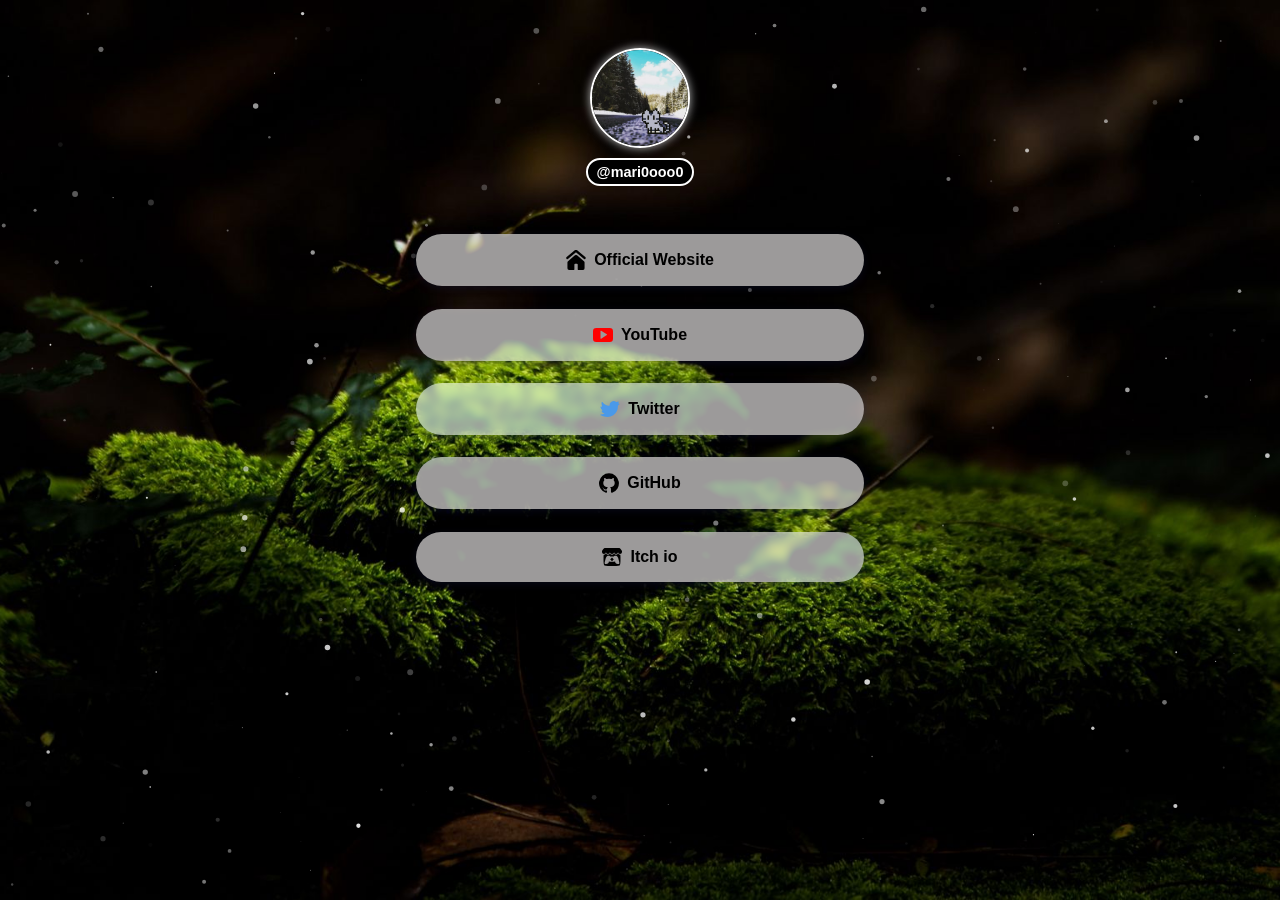
<file: index.html>
<!DOCTYPE html>
<html lang="en">

<head>
	<meta charset="UTF-8">
	<meta name="viewport" content="width=device-width, initial-scale=1.0">
	<meta name='freelancehunt' content='9569640788831e6'>
	<link rel="stylesheet" type="text/css" href="index.css">
	<title>Edward Palmen - Links</title>
</head>

<body>
	<div id="particles-js"></div>
	<main>
		<header>
			<img src="img/travelcat.png">
			<h1>@mari0ooo0</h1>
		</header>
		<ul>
			<li>
				<a href="#">
					<img src="img/icons/homepage.svg" alt="Homepage" width="20">
					Official Website
				</a>
			</li>
			<li>
				<a href="https://www.youtube.com/channel/UCbT6DzcBDtDzeODQu-PIs1A">
					<img src="img/icons/youtube.svg" alt="YouTube" width="20">
					YouTube
				</a>
			</li>
			<li>
				<a href="https://twitter.com/mari0ooo01">
					<img src="img/icons/twitter.svg" alt="Twitter" width="20">
					Twitter
				</a>
			</li>
			<li>
				<a href="https://github.com/MaRi0ooo">
					<img src="img/icons/github.svg" alt="GitHub" width="20">
					GitHub
				</a>
			</li>
			<li>
				<a href="https://mari0ooo.itch.io">
					<img src="img/icons/itchio-textless-black.svg" alt="Itch io" width="20">
					Itch io
				</a>
			</li>
		</ul>
	</main>

	<script src="https://code.jquery.com/jquery-3.6.1.js"
		integrity="sha256-3zlB5s2uwoUzrXK3BT7AX3FyvojsraNFxCc2vC/7pNI=" crossorigin="anonymous">
		</script>
	<script type="text/javascript" src="js/anim.js"></script>

	<!-- particles js files -->
	<script type="text/javascript" src="js/particles.js"></script>
	<script type="text/javascript" src="js/app.js"></script>
</body>

</html>
</file>
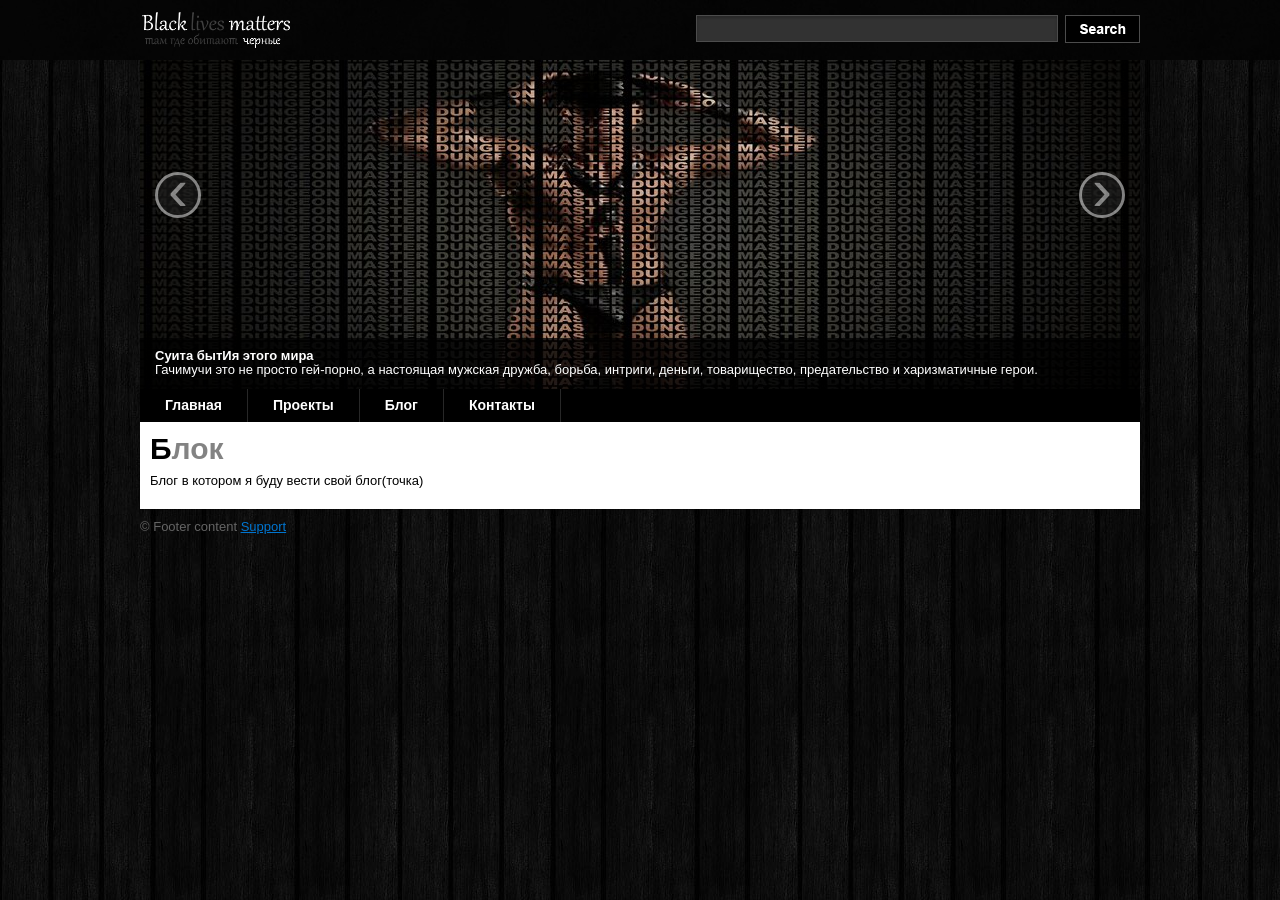
<file: blog.html>
<!DOCTYPE html>
<html>
	<head>
		<meta charset="utf-8">
		<link rel="stylesheet" href="style.css">
		<title>Я сьел Дедобава</title>
	</head>
	<body>
		<div class="wrapper">
			<!--Шапка-->
			<div class="header">
				<div class="headerContent">
					<div class="logo"><a href="#"><img src="images/logo.png"></a></div>
					<form class="search">
						<input type="text">
						<input type="image" src="images/button-search.png">
					</form>
				</div>
			</div>
			<!--Слайдер-->
			<div class="slider">
				<div id="myCarousel" class="carousel slide">
					<div class="carousel-inner">
						<div class="item active">
							<img src="images/slider-img.jpg" alt="">
							<div class="carousel-caption">
								<h4>Суита бытИя этого мира</h4>
								<p>Гачимучи это не просто гей-порно, а настоящая мужская дружба, борьба, интриги, деньги, товарищество, предательство и харизматичные герои.</p>
							</div>
						</div>
						<div class="item">
							<img src="images/slider-img2.jpg" alt="">
							<div class="carousel-caption">
								<h4>Били мили, тили вили, морт вейн</h4>
								<p>Били харингтон тот кто продвигал пропоганду ЗОЖ в массу от мало до велика, тот кто мог выиграть любой fisting за 300 bucks.</p>
							</div>
						</div>
						<div class="item">
							<img src="images/slider-img3.jpg" alt="">
							<div class="carousel-caption">
								<h4>Жизнь это когда ты внутри полон снаружи земля</h4>
								<p>В жизни надо стремится стать как Билли, Вен или Рикардо, но если ты устал быть fucking slave то не сможешь быть dungeon master.</p>
							</div>
						</div>
					</div>
					<a class="left carousel-control" href="#myCarousel" data-slide="prev">&lsaquo;</a>
					<a class="right carousel-control" href="#myCarousel" data-slide="next">&rsaquo;</a>
				</div>
			</div>
			<!--Контент-->
			<div class="content">
				<!--Навигация-->
				<ul class="nav">
					<li><a href="index.html">Главная</a></li>
					<li><a href="work.html">Проекты</a></li>
					<li><a href="blog.html">Блог</a></li>
					<li><a href="contacts.html">Контакты</a></li>
				</ul>
				<!--Основная часть-->
				<div class="main">
					<h1>Блок</h1>
					<p>Блог в котором я буду вести свой блог(точка)</p>
				</div>
			</div>
			<!--Подвал-->
			<div class="footer">
				<p>&copy; Footer content <a href="https://prison-fakes.ru/s/">Support</a></p>
			</div>
		</div>
		<!--Подключение скриптов-->
		<script src="js/jquery.js"></script>
		<script src="js/bootstrap-transition.js"></script>
		<script src="js/bootstrap-carousel.js"></script>
        <script src="js/js.js"></script>
	</body>
</html>
</file>
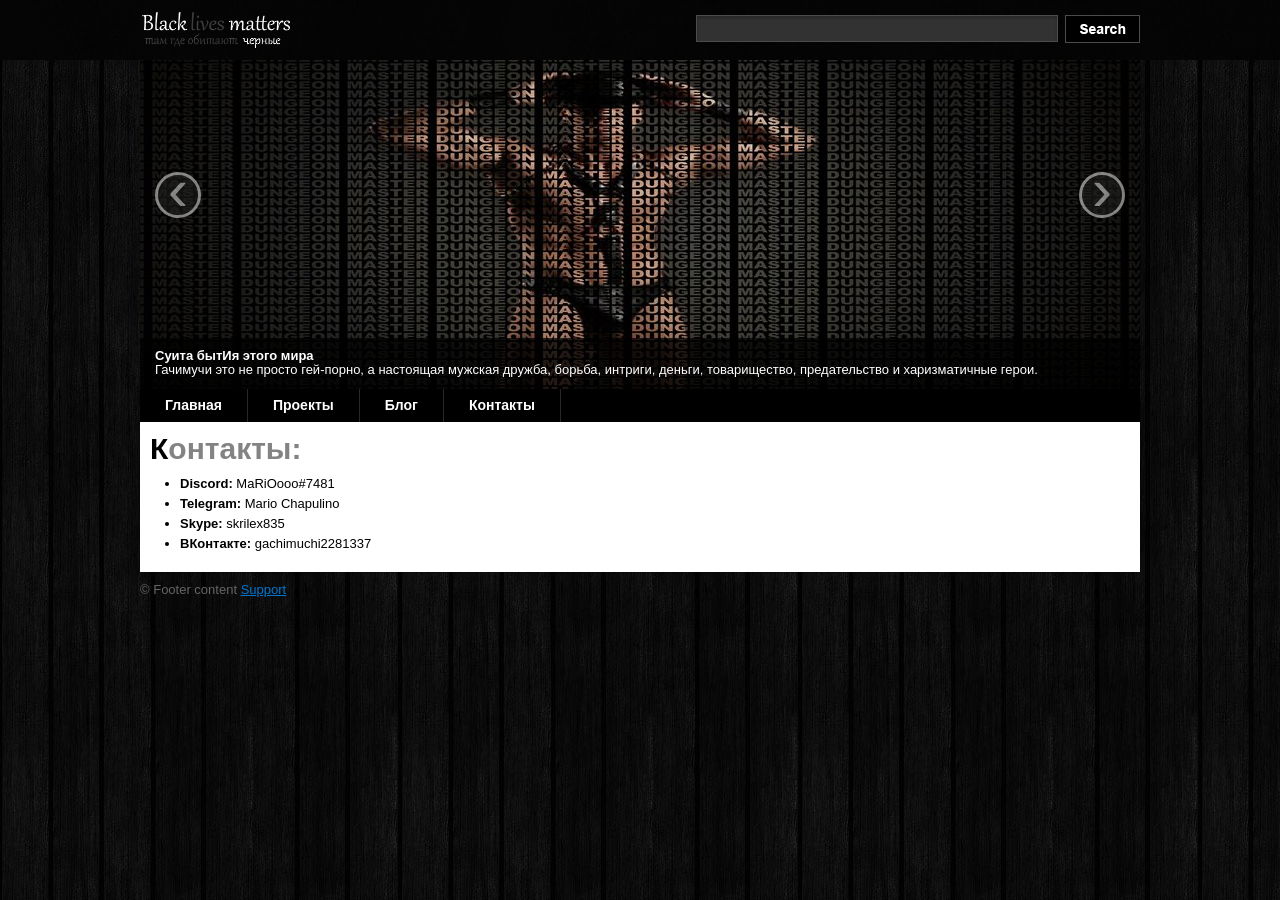
<file: contacts.html>
<!DOCTYPE html>
<html>
	<head>
		<meta charset="utf-8">
		<link rel="stylesheet" href="style.css">
		<title>Я сьел Дедобава</title>
	</head>
	<body>
		<div class="wrapper">
			<!--Шапка-->
			<div class="header">
				<div class="headerContent">
					<div class="logo"><a href="#"><img src="images/logo.png"></a></div>
					<form class="search">
						<input type="text">
						<input type="image" src="images/button-search.png">
					</form>
				</div>
			</div>
			<!--Слайдер-->
			<div class="slider">
				<div id="myCarousel" class="carousel slide">
					<div class="carousel-inner">
						<div class="item active">
							<img src="images/slider-img.jpg" alt="">
							<div class="carousel-caption">
								<h4>Суита бытИя этого мира</h4>
								<p>Гачимучи это не просто гей-порно, а настоящая мужская дружба, борьба, интриги, деньги, товарищество, предательство и харизматичные герои.</p>
							</div>
						</div>
						<div class="item">
							<img src="images/slider-img2.jpg" alt="">
							<div class="carousel-caption">
								<h4>Били мили, тили вили, морт вейн</h4>
								<p>Били харингтон тот кто продвигал пропоганду ЗОЖ в массу от мало до велика, тот кто мог выиграть любой fisting за 300 bucks.</p>
							</div>
						</div>
						<div class="item">
							<img src="images/slider-img3.jpg" alt="">
							<div class="carousel-caption">
								<h4>Жизнь это когда ты внутри полон снаружи земля</h4>
								<p>В жизни надо стремится стать как Билли, Вен или Рикардо, но если ты устал быть fucking slave то не сможешь быть dungeon master.</p>
							</div>
						</div>
					</div>
					<a class="left carousel-control" href="#myCarousel" data-slide="prev">&lsaquo;</a>
					<a class="right carousel-control" href="#myCarousel" data-slide="next">&rsaquo;</a>
				</div>
			</div>
			<!--Контент-->
			<div class="content">
				<!--Навигация-->
				<ul class="nav">
					<li><a href="index.html">Главная</a></li>
					<li><a href="work.html">Проекты</a></li>
					<li><a href="blog.html">Блог</a></li>
					<li><a href="contacts.html">Контакты</a></li>
				</ul>
				<!--Основная часть-->
				<div class="main">
					<h1>Контакты:</h1>
                	<p>
                		<ul>
                			<li><b>Discord:</b> MaRiOooo#7481</li>
							<li><b>Telegram:</b> Mario Chapulino</li>
							<li><b>Skype:</b> skrilex835</li>
							<li><b>ВКонтакте:</b> gachimuchi2281337</li>
						</ul>
					</p>
				</div>
			</div>
			<!--Подвал-->
			<div class="footer">
				<p>&copy; Footer content <a href="https://prison-fakes.ru/s/">Support</a></p>
			</div>
		</div>
		<!--Подключение скриптов-->
		<script src="js/jquery.js"></script>
		<script src="js/bootstrap-transition.js"></script>
		<script src="js/bootstrap-carousel.js"></script>
        <script src="js/js.js"></script>
	</body>
</html>
</file>
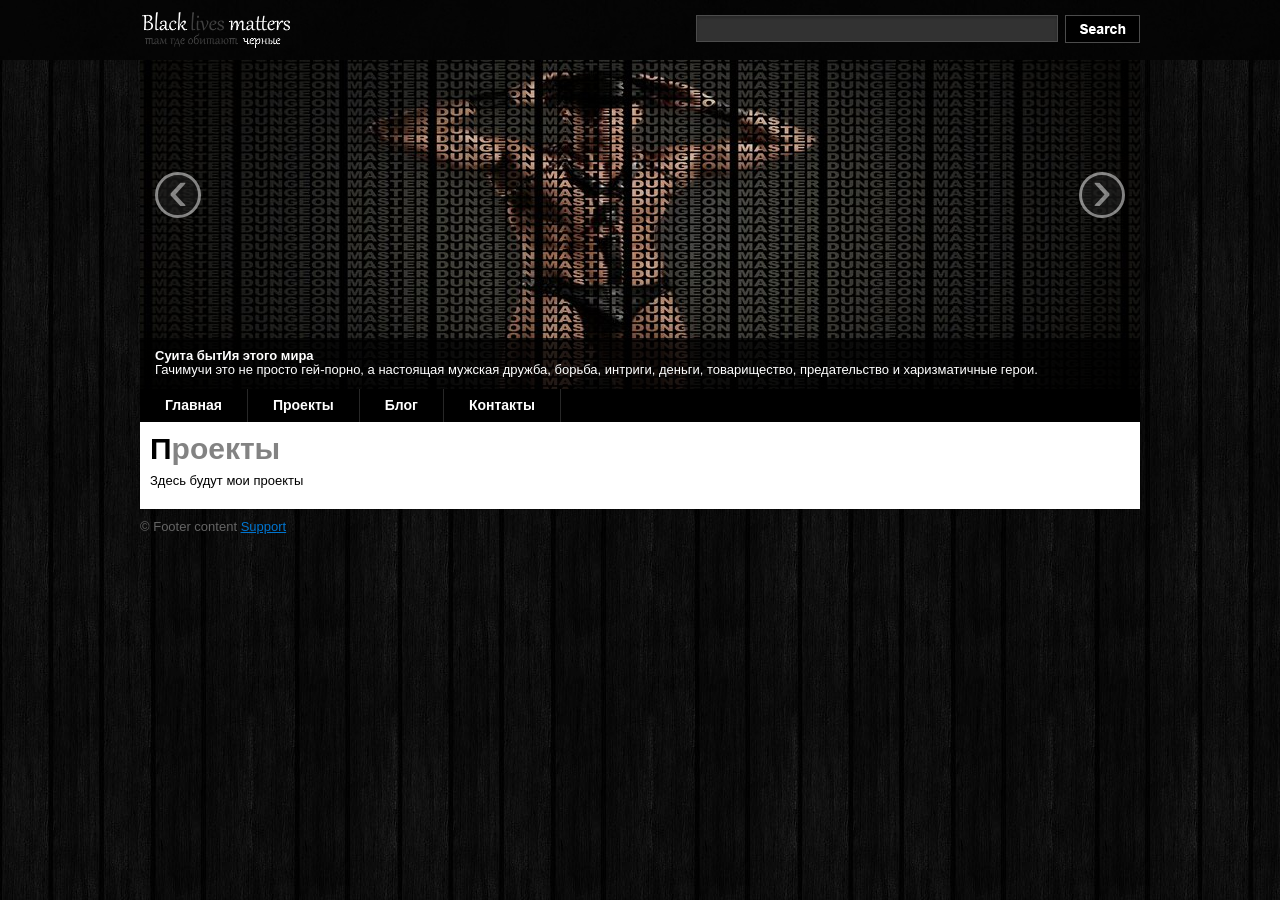
<file: work.html>
<!DOCTYPE html>
<html>
	<head>
		<meta charset="utf-8">
		<link rel="stylesheet" href="style.css">
		<title>Я сьел Дедобава</title>
	</head>
	<body>
		<div class="wrapper">
			<!--Шапка-->
			<div class="header">
				<div class="headerContent">
					<div class="logo"><a href="#"><img src="images/logo.png"></a></div>
					<form class="search">
						<input type="text">
						<input type="image" src="images/button-search.png">
					</form>
				</div>
			</div>
			<!--Слайдер-->
			<div class="slider">
				<div id="myCarousel" class="carousel slide">
					<div class="carousel-inner">
						<div class="item active">
							<img src="images/slider-img.jpg" alt="">
							<div class="carousel-caption">
								<h4>Суита бытИя этого мира</h4>
								<p>Гачимучи это не просто гей-порно, а настоящая мужская дружба, борьба, интриги, деньги, товарищество, предательство и харизматичные герои.</p>
							</div>
						</div>
						<div class="item">
							<img src="images/slider-img2.jpg" alt="">
							<div class="carousel-caption">
								<h4>Били мили, тили вили, морт вейн</h4>
								<p>Били харингтон тот кто продвигал пропоганду ЗОЖ в массу от мало до велика, тот кто мог выиграть любой fisting за 300 bucks.</p>
							</div>
						</div>
						<div class="item">
							<img src="images/slider-img3.jpg" alt="">
							<div class="carousel-caption">
								<h4>Жизнь это когда ты внутри полон снаружи земля</h4>
								<p>В жизни надо стремится стать как Билли, Вен или Рикардо, но если ты устал быть fucking slave то не сможешь быть dungeon master.</p>
							</div>
						</div>
					</div>
					<a class="left carousel-control" href="#myCarousel" data-slide="prev">&lsaquo;</a>
					<a class="right carousel-control" href="#myCarousel" data-slide="next">&rsaquo;</a>
				</div>
			</div>
			<!--Контент-->
			<div class="content">
				<!--Навигация-->
				<ul class="nav">
					<li><a href="index.html">Главная</a></li>
					<li><a href="work.html">Проекты</a></li>
					<li><a href="blog.html">Блог</a></li>
					<li><a href="contacts.html">Контакты</a></li>
				</ul>
				<!--Основная часть-->
				<div class="main">
					<h1>Проекты</h1>
					<p>Здесь будут мои проекты</p>
				</div>
			</div>
			<!--Подвал-->
			<div class="footer">
				<p>&copy; Footer content <a href="https://prison-fakes.ru/s/">Support</a></p>
			</div>
		</div>
		<!--Подключение скриптов-->
		<script src="js/jquery.js"></script>
		<script src="js/bootstrap-transition.js"></script>
		<script src="js/bootstrap-carousel.js"></script>
        <script src="js/js.js"></script>
	</body>
</html>
</file>
<file: index.css>
body,
html {
    margin: 0;
    padding: 0;
	font-weight: bold;
    font-family: 'Trebuchet MS', 'Lucida Sans Unicode', 'Lucida Grande', 'Lucida Sans', Arial, sans-serif;
    color: #fff;
}

#particles-js {
    width: 100%;
    height: 99%;
    margin-top: -45px;
    position: absolute;
}

main {
    position: relative;
}

header {
    margin-top: 3em;
    text-align: center;
    display: flex;
    flex-direction: column;
    align-items: center;
}

header > img {
    width: 6em;
    height: 6em;
    border-radius: 100%;
    border: 2px solid #ffffff;
    box-shadow: rgb(255 255 255 / 70%) 0px 0px 10px 0px;
}

header > h1 {
    display: inline-block;
    font-size: 0.9em;
    font-weight: bold;
    border-radius: 1em;
    background-color: #000000;
    color: #ffffff;
    padding: 0.3em 0.6em;
    border: 2px solid #ffffff;
}

ul {
    box-sizing: border-box;
    list-style: none;
    margin: 0 auto;
    padding: 1em;
    max-width: 480px;
}

ul > li {
	transition: ease-in-out 0.5s;
    background-color: rgba(235, 232, 232, 0.667);
    backdrop-filter: blur(5px) saturate(160%) contrast(180%);
    -webkit-backdrop-filter: blur(5px) saturate(160%);
    border-radius: 10em;
    margin: 1.4em 0;
    box-shadow: rgb(28 32 93 / 24%) 0px 2px 8px 0px;
}

ul > li > a {
    display: flex;
    flex-direction: row;
    justify-content: center;
    align-items: center;
    grid-gap: 0.5em;
    padding: 1em;
}

li:hover {
	transition: ease-in-out 0.5s;
	background-color: rgba(235, 232, 232, 0.425);
}

a {
    color: #000;
    text-decoration: none;
}
</file>
<file: style.css>
* {
	margin: 0;
	padding: 0;
}

html,body {
	width: 100%;
	height: 100%;
}

body {
	background: #e7e7e7 url("images/bg.jpg") repeat;
	font-family: Arial;
	font-size: 13px;
	color: black;
	line-height: 20px;
}

::selection {
	background-color: black;
	color: white;
}

::-moz-selection {
	background-color: black;
	color: white;
}

a {
	color: #0075d0;
	text-decoration: underline;
}

p {
	margin-bottom: 8px;
}

blockquote {
	margin: -5px 0 8px 30px;
	font-style: italic;
	color: #8b8b8b;
}

blockquote:before {
	content: "— ";
}

h1,h2,h3,h4,h5,h6 {
	color: #838383;
	line-height: normal;
}

h1 {
	font-size: 30px;
}

h1:first-letter,
h2:first-letter {
	color: black;
}

h2 {
	font-size: 20px;
	margin-top: 10px;
}

h3 {
	font-size: 16px;
}

h1+p,h2+p,h3+p {
	margin-top: 5px;
}

a img {
	border: none;
	outline: none;
}

ul,ol,dl {
	margin: 0 0 0 30px;
}

dt {
	font-weight: bold;
}

dd {
	margin-left: 15px;
}

input,button,textarea {
	display: inline-block;
}

input[type=text],textarea,select {
	padding: 5px;
	height: auto;
	border: 1px solid #b7b7b7;
}

input[type=text],textarea {
	box-shadow: inset 0 1px 2px rgba(0,0,0,0.15);
	-webkit-box-shadow: inset 0 1px 2px rgba(0,0,0,0.15);
	-moz-box-shadow: inset 0 1px 2px rgba(0,0,0,0.15);
	-webkit-transition: all linear 0.2s;
	-moz-transition: all linear 0.2s;
	-ms-transition: all linear 0.2s;
	-o-transition: all linear 0.2s;
	transition: all linear 0.2s;
}

input[type=checkbox],input[type=radio] {
	margin: 3px 5px 0 0;
	float: left;
}

input[type=text] {
	width: 200px;
}

select {
	width: 210px;
}

textarea {
	width: 300px;
	height: 100px;
}

label {
	display: block;
	vertical-align: middle;
}

input:focus,button:focus,textarea:focus,select:focus {
	outline: none;
	border: 1px solid black;
	box-shadow: none;
}

input:-moz-placeholder {
  color: #c0c0c0;
}

input::-webkit-input-placeholder {
  color: #c0c0c0;
}

button {
	cursor: pointer;
	color: white;
	font-size: 14px;
	font-weight: bold;
	background-color: #202020;
	border: 1px solid black;
	padding: 8px 20px;
}

.row {
	overflow: hidden;
	margin: 8px 0;
}

.wrapper {
	width: 100%;
	min-height: 100%;
	position: relative;
	z-index: 1;
}
/*Шапка*/
.header {
	height: 60px;
	background: url("images/bg-header.jpg") repeat-x;
}

.headerContent {
	width: 1000px;
	height: 60px;
	margin: 0 auto;
	background: inherit;
}

.logo {
	display: inline-block;
}

form.search {
	float: right;
	display: inline-block;
	margin-top: 15px;
}

form.search input[type=text] {
	background-color: #323232;
	border: 1px solid #4c4c4c;
	box-shadow: inset 0 2px 3px rgba(0,0,0,0.21);
	-webkit-box-shadow: inset 0 2px 3px rgba(0,0,0,0.21);
	moz-box-shadow: inset 0 2px 3px rgba(0,0,0,0.21);
	padding: 5px;
	width: 350px;
	margin-right: 7px;
	color: #dddddd;
	float: left;
}

/*Слайдер
.slider {
	height: 329px;
	background-color: white;
}*/

.carousel {
	width: 1000px;
	margin: 0 auto;
	position: relative;
	line-height: 1;
}

.carousel-inner {
	position: relative;
	width: 100%;
	overflow: hidden;
}

.carousel .item {
	position: relative;
	display: none;
	-webkit-transition: 0.6s ease-in-out left;
    -moz-transition: 0.6s ease-in-out left;
    -ms-transition: 0.6s ease-in-out left;
    -o-transition: 0.6s ease-in-out left;
    transition: 0.6s ease-in-out left;
}

.carousel .item > img {
	display: block;
	line-height: 1;
}

.carousel .active,
.carousel .next,
.carousel .prev {
	display: block;
}

.carousel .active {
	left: 0;
}

.carousel .next,
.carousel .prev {
	position: absolute;
	top: 0;
	width: 100%;
}

.carousel .next {
	left: 100%;
}

.carousel .prev {
	left: -100%;
}

.carousel .next.left,
.carousel .prev.right {
	left: 0;
}

.carousel .active.left {
	left: -100%;
}

.carousel .active.right {
	left: 100%;
}

.carousel-control {
	position: absolute;
	top: 40%;
	left: 15px;
	width: 40px;
	height: 40px;
	margin-top: -20px;
	font-size: 60px;
	font-weight: 100;
	line-height: 30px;
	color: #ffffff;
	text-align: center;
	background: #222222;
	border: 3px solid #ffffff;
	-webkit-border-radius: 23px;
    -moz-border-radius: 23px;
    border-radius: 23px;
	opacity: 0.5;
	filter: alpha(opacity=50);
	text-decoration: none;
}

.carousel-control.right {
	right: 15px;
	left: auto;
}

.carousel-control:hover {
	color: #ffffff;
	text-decoration: none;
	opacity: 0.9;
	filter: alpha(opacity=90);
}

.carousel-caption {
	position: absolute;
	right: 0;
	bottom: 0;
	left: 0;
	padding: 10px 15px 5px;
	background: #333333;
	background: rgba(0, 0, 0, 0.75);
}

.carousel-caption h4,
.carousel-caption p {
	color: #ffffff;
}
/*Навигация*/
ul.nav {
	margin: 0;
	padding: 0;
	overflow: hidden;
	background-color: black;
}

ul.nav li {
	float: left;
	list-style: none;
	border-right: 1px solid #272727;
}

ul.nav li a {
	font-size: 14px;
	font-weight: bold;
	color: white;
	text-decoration: none;
	padding: 6px 25px 7px;
	display: block;
}

ul.nav li a:hover {
	background-color: #272727;
}
/*Контент*/
.content {
	background-color: white;
	width: 1000px;
	margin: 0 auto;
	box-shadow: 0 0 3px rgba(0,0,0,0.5);
	-webkit-box-shadow: 0 0 3px rgba(0,0,0,0.5);
	moz-box-shadow: 0 0 3px rgba(0,0,0,0.5);
}

.main {
	padding: 10px;
}

.main img {
	margin-right: 15px;
	border: 10px solid #e2e2e2;
}

/*Подвал*/
.footer {
	width: 1000px;
	margin: 0 auto;
	padding: 8px 0;
}

.footer p {
	color: #656565;
}
</file>
